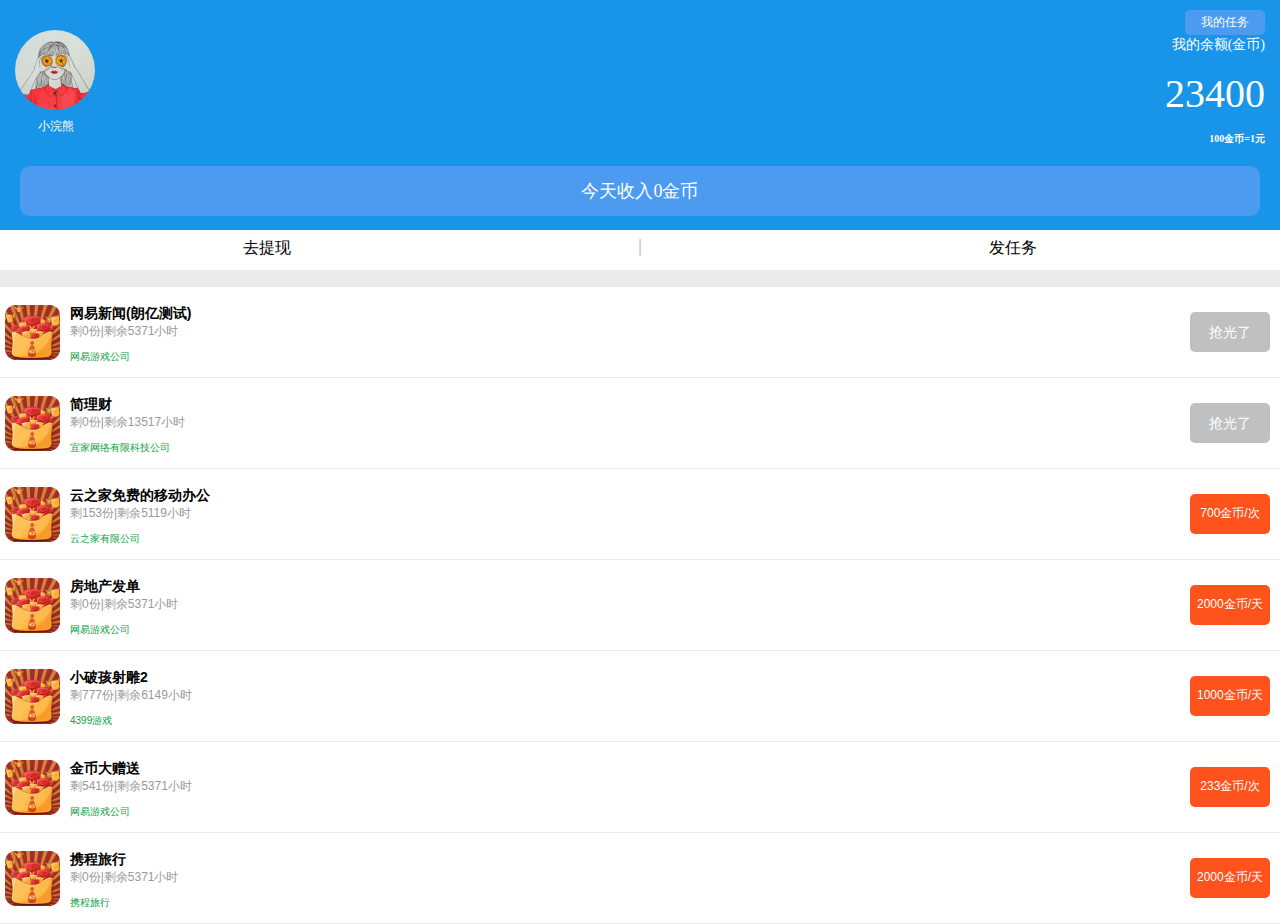
<file: index.html>
<!DOCTYPE html>
<html lang="en">
<head>
	<meta charset="UTF-8">
	<meta name="viewport" content="width=device-width,initial-scale=1">
	<title>昊泽赚钱</title>
	<link rel="stylesheet" type="text/css" href="bootstrap/css/bootstrap.min.css">
	<link rel="stylesheet" type="text/css" href="css/css.css">
	<link rel="stylesheet" type="text/css" href="css/task_list.css">
	<script type="text/javascript" src="bootstrap/js/jquery-2.2.0.min.js"></script>
	<script type="text/javascript" src="bootstrap/js/bootstrap.min.js"></script>
    <script type="text/javascript" src="bootstrap/js/holder.min.js"></script>
</head>
<body>
	 <div class="container-fluid bgColor">
	 	<div class="row row01_top01">
	 		<div class="col-xs-12">
	 			<div class="row">
			 		<div class="col-xs-4">
			            <a href="login.html"><img src="img/head.jpg" class="img_head"></a>
			            <p class="font01">小浣熊</p>	 
			 		</div>
			 		<div class="col-xs-2"></div>
			 		<div class="col-xs-6 row01_top01_01">
			 		    <div align="right"><a href="my_task.html"><button class="btn00"><span>我的任务</span></button></a></div>
			 			<p class="font02">我的余额(金币)</p>
			 			<p class="font03">23400</p>
			 			<p class="font04">100金币=1元</p>
			 		</div>	 				
	 			</div>
	 		</div>
	 		<div class="col-xs-12">
	 			<div class="row">
			 		<button class="btn01"><span class="font05">今天收入0金币</span></button>
	 			</div>
	 		</div>	 		
	 	</div>
	 	<div class="row row01_top02 bgfff">
	 		<div class="col-xs-5"><a href="submit.html"><p class="row03_p">去提现</p></a></div>
        	<div class="col-xs-2"><p class="row03_p01">|</p></div>
        	<div class="col-xs-5"><a href="publish.html"><p class="row03_p">发任务</p></a></div>
	 	</div>
	 	<div class="row row01_top03 "></div>
	 	<div class="row row03_top01 ">
	 		<a href="task01.html">
		 		<div class="col-xs-9 row03_top01_01">
		 			 <img src="img/icon.png" class="row03_img_icon">
		 			 <ul>
		 			 	<li class="row03_font01">网易新闻(朗亿测试)</li>
		 			 	<li class="row03_font02">剩0份|剩余5371小时</li>
		 			 	<li class="row03_font03" >网易游戏公司</li>
		 			 </ul>
		 		</div>
		 		<div class="col-xs-3 row03_top01_02" align="right">
		 			 <input type="button" value="抢光了" class="row03_btn02" >
		 		</div>
		 	</a>
	 	</div>
	 	<div class="row row03_top01">
	 		<a href="task01.html">
		 		<div class="col-xs-9 row03_top01_01">
		 			 <img src="img/icon.png" class="row03_img_icon">
		 			 <ul>
		 			 	<li class="row03_font01">简理财</li>
		 			 	<li class="row03_font02">剩0份|剩余13517小时</li>
		 			 	<li class="row03_font03" >宜家网络有限科技公司</li>
		 			 </ul>
		 		</div>
		 		<div class="col-xs-3 row03_top01_02" align="right">
		 			 <input type="button" value="抢光了" class="row03_btn02" >
		 		</div>
	 		</a>
	 	</div>
	 	<div class="row row03_top01">
	 		<a href="task01.html">
		 		<div class="col-xs-9 row03_top01_01">
		 			 <img src="img/icon.png" class="row03_img_icon">
		 			 <ul>
		 			 	<li class="row03_font01">云之家免费的移动办公</li>
		 			 	<li class="row03_font02">剩153份|剩余5119小时</li>
		 			 	<li class="row03_font03" >云之家有限公司</li>
		 			 </ul>
		 		</div>
		 		<div class="col-xs-3 row03_top01_02" align="right">
		 			 <input type="button" value="700金币/次" class="row03_btn01" >
		 		</div>
		 	</a>
	 	</div>
	 	<div class="row row03_top01">
	 		<a href="task01.html">
	 			<div class="col-xs-9 row03_top01_01">
		 			 <img src="img/icon.png" class="row03_img_icon">
		 			 <ul>
		 			 	<li class="row03_font01">房地产发单</li>
		 			 	<li class="row03_font02">剩0份|剩余5371小时</li>
		 			 	<li class="row03_font03" >网易游戏公司</li>
		 			 </ul>
		 		</div>
		 		<div class="col-xs-3 row03_top01_02" align="right">
		 			 <input type="button" value="2000金币/天" class="row03_btn01" >
		 		</div>
	 		</a>
	 	</div>	 	
	 	<div class="row row03_top01">
	 	    <a href="task01.html">
		 		<div class="col-xs-9 row03_top01_01">
		 			 <img src="img/icon.png" class="row03_img_icon">
		 			 <ul>
		 			 	<li class="row03_font01">小破孩射雕2</li>
		 			 	<li class="row03_font02">剩777份|剩余6149小时</li>
		 			 	<li class="row03_font03" >4399游戏</li>
		 			 </ul>
		 		</div>
		 		<div class="col-xs-3 row03_top01_02" align="right">
		 			 <input type="button" value="1000金币/天" class="row03_btn01" >
		 		</div>
		 	</a>
	 	</div>
	 	<div class="row row03_top01">
	 	    <a href="task01.html">
		 		<div class="col-xs-9 row03_top01_01">
		 			 <img src="img/icon.png" class="row03_img_icon">
		 			 <ul>
		 			 	<li class="row03_font01">金币大赠送</li>
		 			 	<li class="row03_font02">剩541份|剩余5371小时</li>
		 			 	<li class="row03_font03" >网易游戏公司</li>
		 			 </ul>
		 		</div>
		 		<div class="col-xs-3 row03_top01_02" align="right">
		 			 <input type="button" value="233金币/次" class="row03_btn01" >
		 		</div>
		 	</a>
	 	</div>
	 	<div class="row row03_top01">
	 	    <a href="task01.html">
		 		<div class="col-xs-9 row03_top01_01">
		 			 <img src="img/icon.png" class="row03_img_icon">
		 			 <ul>
		 			 	<li class="row03_font01">携程旅行</li>
		 			 	<li class="row03_font02">剩0份|剩余5371小时</li>
		 			 	<li class="row03_font03" >携程旅行</li>
		 			 </ul>
		 		</div>
		 		<div class="col-xs-3 row03_top01_02" align="right">
		 			 <input type="button" value="2000金币/天" class="row03_btn01" >
		 		</div>
		 	</a>
	 	</div>
	 </div>
</body>
</html>
</file>
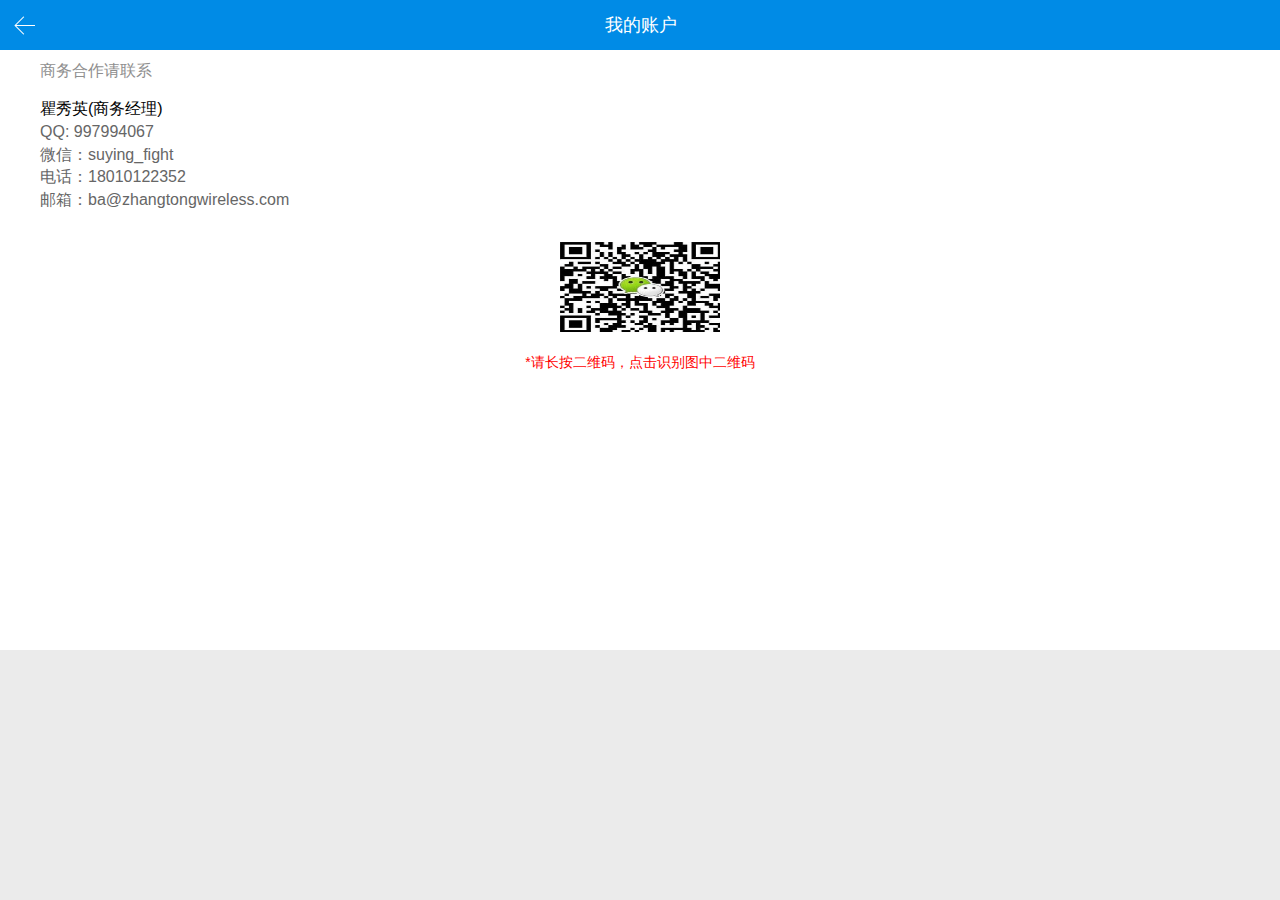
<file: link_us.html>
<!DOCTYPE html>
<html lang="en">
<head>
	<meta charset="UTF-8">
	<meta name="viewport" content="width=device-width,initial-scale=1">
	<title>联系我们</title>
	<link rel="stylesheet" type="text/css" href="bootstrap/css/bootstrap.min.css">
	<link rel="stylesheet" type="text/css" href="css/link_us.css">
	<script type="text/javascript" src="bootstrap/js/jquery-2.2.0.min.js"></script>
	<script type="text/javascript" src="bootstrap/js/bootstrap.min.js"></script>
    <script type="text/javascript" src="bootstrap/js/holder.min.js"></script>
</head>
<body>
	<div class="container-fluid">
		<div class="row row05_top01">
			<a href="index.html"><img src="img/left.png" class="row05_img_left"></a>
         	<p class="row05_font01">我的账户</p>
		</div> 
		<div class="row row05_top02">
		    <div class="col-xs-12">
			    <p class=" row05_font02">商务合作请联系</p>
				<div class=" row row05_top03">
					<ul>
						<li style="font-size: 16px;color: #000;">瞿秀英(商务经理)</li>
						<li>QQ: 997994067</li>
						<li>微信：suying_fight</li>
						<li>电话：18010122352</li>
						<li>邮箱：ba@zhangtongwireless.com</li>
					</ul>
				</div>
				<div class="row row05_top04" align="center">
					 <img src="img/2weima.gif" class="row05_img01">
					 <p class="row05_font04">*请长按二维码，点击识别图中二维码</p>
				</div>
			</div>		    
		</div>	
	</div>
</body>
</html>
</file>
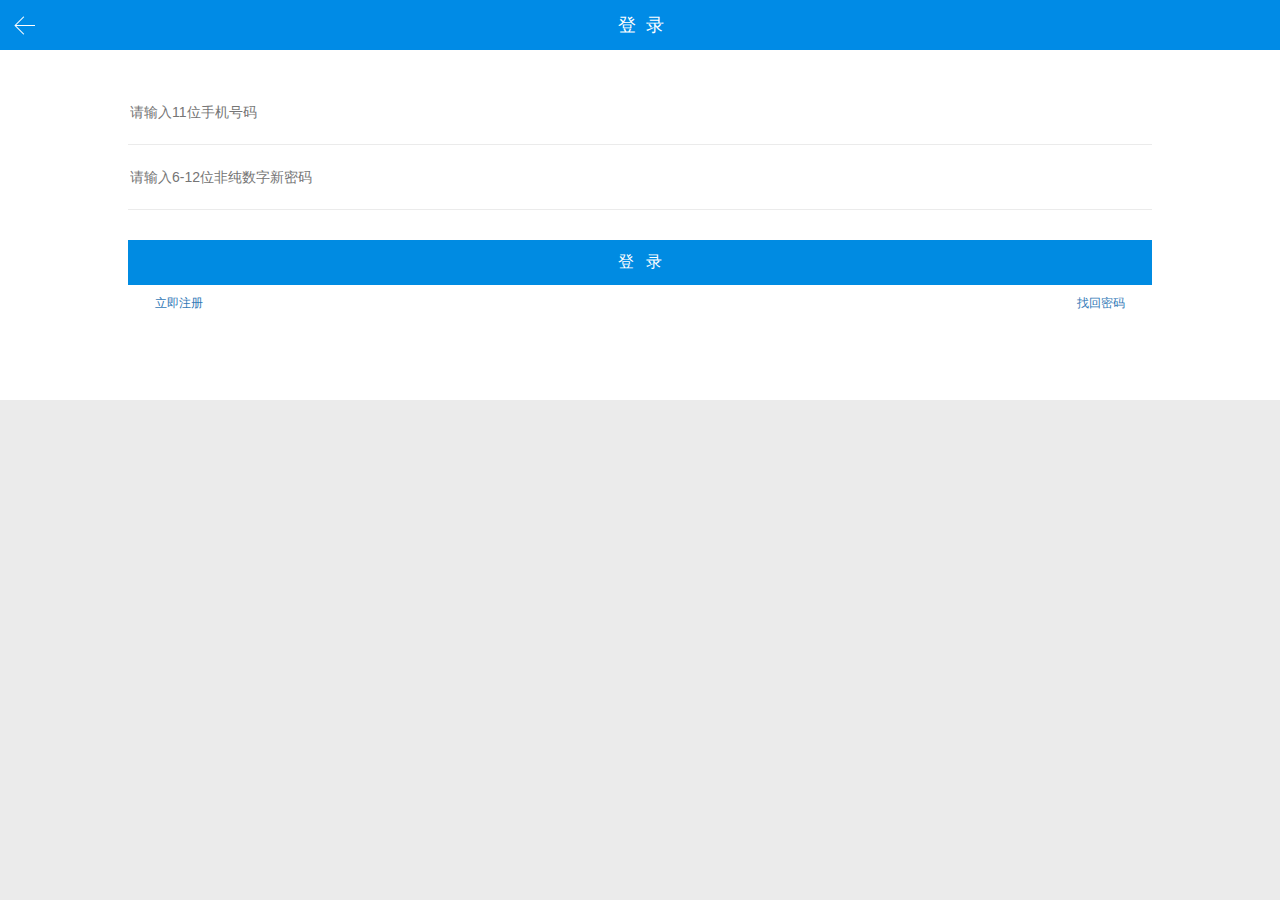
<file: login.html>
<!DOCTYPE html>
<html>
	<head>
		<meta charset="UTF-8">
		<meta name="viewport" content="width=device-width,initial-scale=1">
		<title>昊泽赚钱</title>
		<link rel="stylesheet" type="text/css" href="bootstrap/css/bootstrap.min.css">
		<link rel="stylesheet" type="text/css" href="css/login.css">
		<script type="text/javascript" src="bootstrap/js/jquery-2.2.0.min.js"></script>
		<script type="text/javascript" src="bootstrap/js/bootstrap.min.js"></script>
	    <script type="text/javascript" src="bootstrap/js/holder.min.js"></script>
	</head>
	<body>
		<div class="container-fluid">
			<div class="row row07_top01">
				<a href="index.html"><img src="img/left.png" class="row07_img_left"></a>
	         	<p class="row07_font01">登&nbsp;&nbsp;录</p>
		    </div> 
		    <div class="row row07_top02">
		    	<input type="text" placeholder="请输入11位手机号码" class="txt" />
		    	<input type="password" placeholder="请输入6-12位非纯数字新密码" class="pwd"/>
		    	<a href="#"><button class="btn01"><span class="row07_font02">登&nbsp;&nbsp;&nbsp;录</span></button></a>		    	
		    	<div class="col-xs-12">
		    		<div class="row07_top02_01">
			            <div class="col-xs-6"><span class="zhuce"><a href="register.html">立即注册</a></span></div>
			    	    <div class="col-xs-6" align="right"><span class="find"><a href="#">找回密码</a></span></div>
		    	    </div>
		    	</div>		    	
		    </div>
		</div>		
	</body>
</html>
</file>
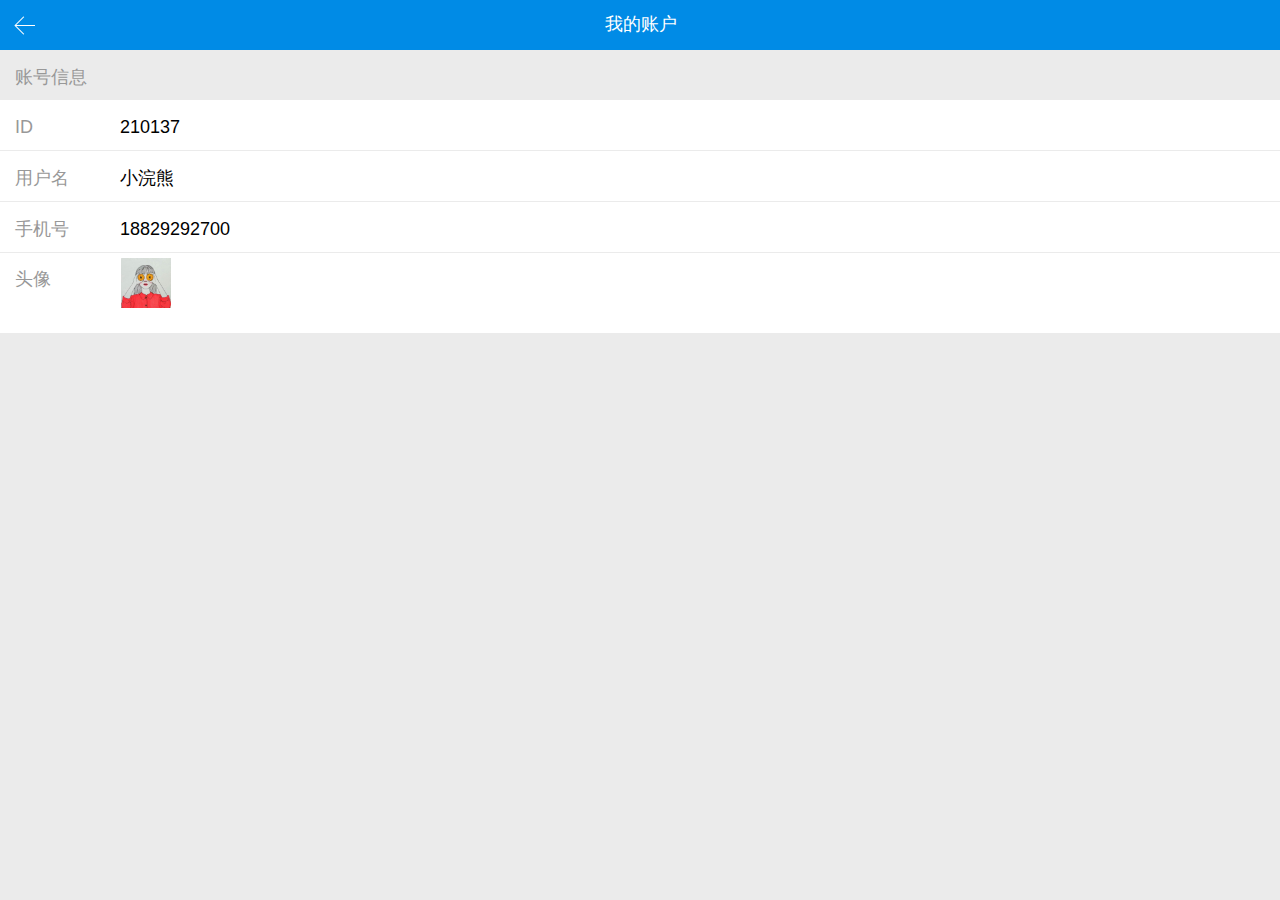
<file: my_account.html>
<!DOCTYPE html>
<html lang="en">
<head>
	<meta charset="UTF-8">
	<meta name="viewport" content="width=device-width,initial-scale=1">
	<title>我的账户</title>
	<link rel="stylesheet" type="text/css" href="bootstrap/css/bootstrap.min.css">
	<link rel="stylesheet" type="text/css" href="css/my_account.css">
	<script type="text/javascript" src="bootstrap/js/jquery-2.2.0.min.js"></script>
	<script type="text/javascript" src="bootstrap/js/bootstrap.min.js"></script>
    <script type="text/javascript" src="bootstrap/js/holder.min.js"></script>
</head>
<body>
	<div class="container-fluid">
		<div class="row row04_top01">
			<a href="index.html"><img src="img/left.png" class="row04_img_left"></a>
         	<p class="row04_font01">我的账户</p>
		</div>
		<div class="row row04_top02">
			<p>账号信息</p>
		</div>
		<div class="row row04_top03">
			<div class="col-xs-12 row04_font02">
			    <p class="row04_font00">ID</p><p class="row04_font03">210137</p>
			</div>
		</div>
		<div class="row row04_top04">
			<div class="col-xs-12 row04_font02">
			    <p class="row04_font00">用户名</p><p class="row04_font03">小浣熊</p>
			</div>
		</div>
		<div class="row row04_top05">
			<div class="col-xs-12 row04_font02">
			    <p class="row04_font00">手机号</p><p class="row04_font03">18829292700</p>
			</div>
		</div>
		<div class="row row04_top06">
			<div class="col-xs-12 row04_font02">
			    <span class="row04_font04">头像</san><img src="img/head.jpg" class="row04_img_02">
			</div>
		</div>
	</div>
</body>
</html>
</file>
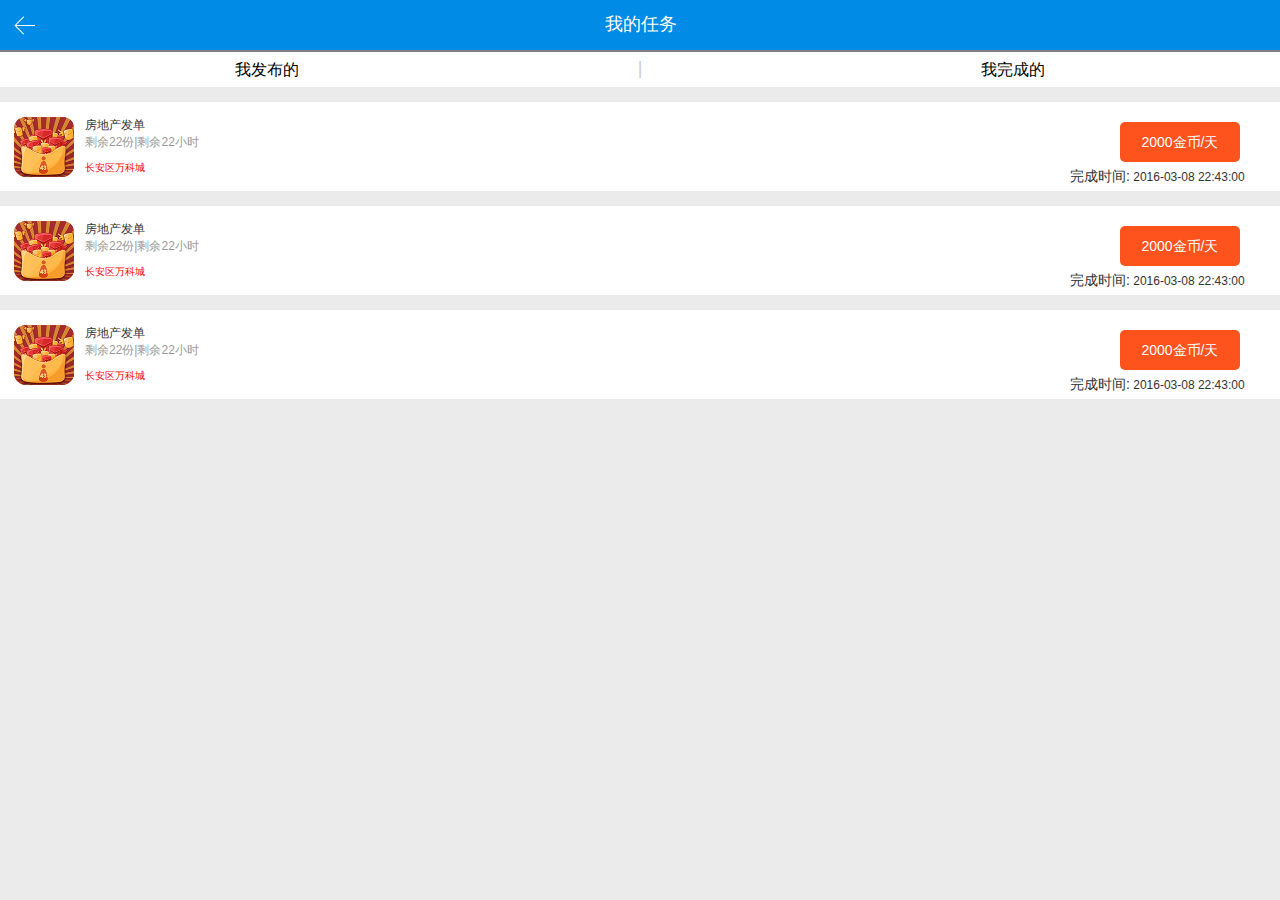
<file: my_task.html>
<!DOCTYPE html>
<html lang="en">
<head>
	<meta charset="UTF-8">
	<meta name="viewport" content="width=device-width,initial-scale=1">
	<title>我的任务</title>
	<link rel="stylesheet" type="text/css" href="bootstrap/css/bootstrap.min.css">
	<link rel="stylesheet" type="text/css" href="css/css01.css">
	<script type="text/javascript" src="bootstrap/js/jquery-2.2.0.min.js"></script>
	<script type="text/javascript" src="bootstrap/js/bootstrap.min.js"></script>
    <script type="text/javascript" src="bootstrap/js/holder.min.js"></script>
</head>
<body>
	<div class="container-fluid pspan">
        <div class="row row02_top01">
         	 <a href="index.html"><img src="img/left.png" class="row02_img_left"></a>
         	 <p class="row02_font01">我的任务</p>
        </div>
        <div class="row row02_top02"></div>
        <div class="row row02_top03">
        	<div class="col-xs-5">
        		<a href=""><p class="row02_font02">我发布的</p></a>
        	</div>
        	<div class="col-xs-2"><p class="row02_font03">|</p></div>
        	<div class="col-xs-5">
        		<a href=""><p class="row02_font02">我完成的</p></a>
        	</div>
        </div>
        <div class="row row02_top04" style="background:#fff;margin-top:15px;">
        	<div class="col-xs-8 row02_top04_01">
        		<img src="img/icon.png" class="row02_img_icon">
        		<ul>
        		    <li class="row02_font04">房地产发单</li>
        		    <li class="row02_font05">剩余22份|剩余22小时</li>
        		    <li class="row02_font08">长安区万科城</li>
        		</ul>
        	</div>
        	<div class="col-xs-4 row02_top04_02" align="right">
        		<input class="row02_btn01" type="button" value="2000金币/天">  	
        		<p class="row02_font10"><span class="row02_font11">完成时间:</span><span> 2016-03-08</span><span> 22:43:00</span></p>        	
        	</div>
        </div>
        <div class="row row02_top04" style="background:#fff;margin-top:15px;">
        	<div class="col-xs-8 row02_top04_01">
        		<img src="img/icon.png" class="row02_img_icon">
        		<ul>
        		    <li class="row02_font04">房地产发单</li>
        		    <li class="row02_font05">剩余22份|剩余22小时</li>
        		    <li class="row02_font08">长安区万科城</li>
        		</ul>
        	</div>
        	<div class="col-xs-4 row02_top04_02" align="right">
        		<input class="row02_btn01" type="button" value="2000金币/天">  	
        		<p class="row02_font10"><span class="row02_font11">完成时间:</span><span> 2016-03-08</span><span> 22:43:00</span></p>        	
        	</div>
        </div>
        <div class="row row02_top04" style="background:#fff;margin-top:15px;">
        	<div class="col-xs-8 row02_top04_01">
        		<img src="img/icon.png" class="row02_img_icon">
        		<ul>
        		    <li class="row02_font04">房地产发单</li>
        		    <li class="row02_font05">剩余22份|剩余22小时</li>
        		    <li class="row02_font08">长安区万科城</li>
        		</ul>
        	</div>
        	<div class="col-xs-4 row02_top04_02 " align="right">
        		<input class="row02_btn01" type="button" value="2000金币/天">  	
        		<p class="row02_font10"><span class="row02_font11">完成时间:</span><span> 2016-03-08</span><span> 22:43:00</span></p>        	
        	</div>
        </div>
	</div>
</body>
</html>
</file>
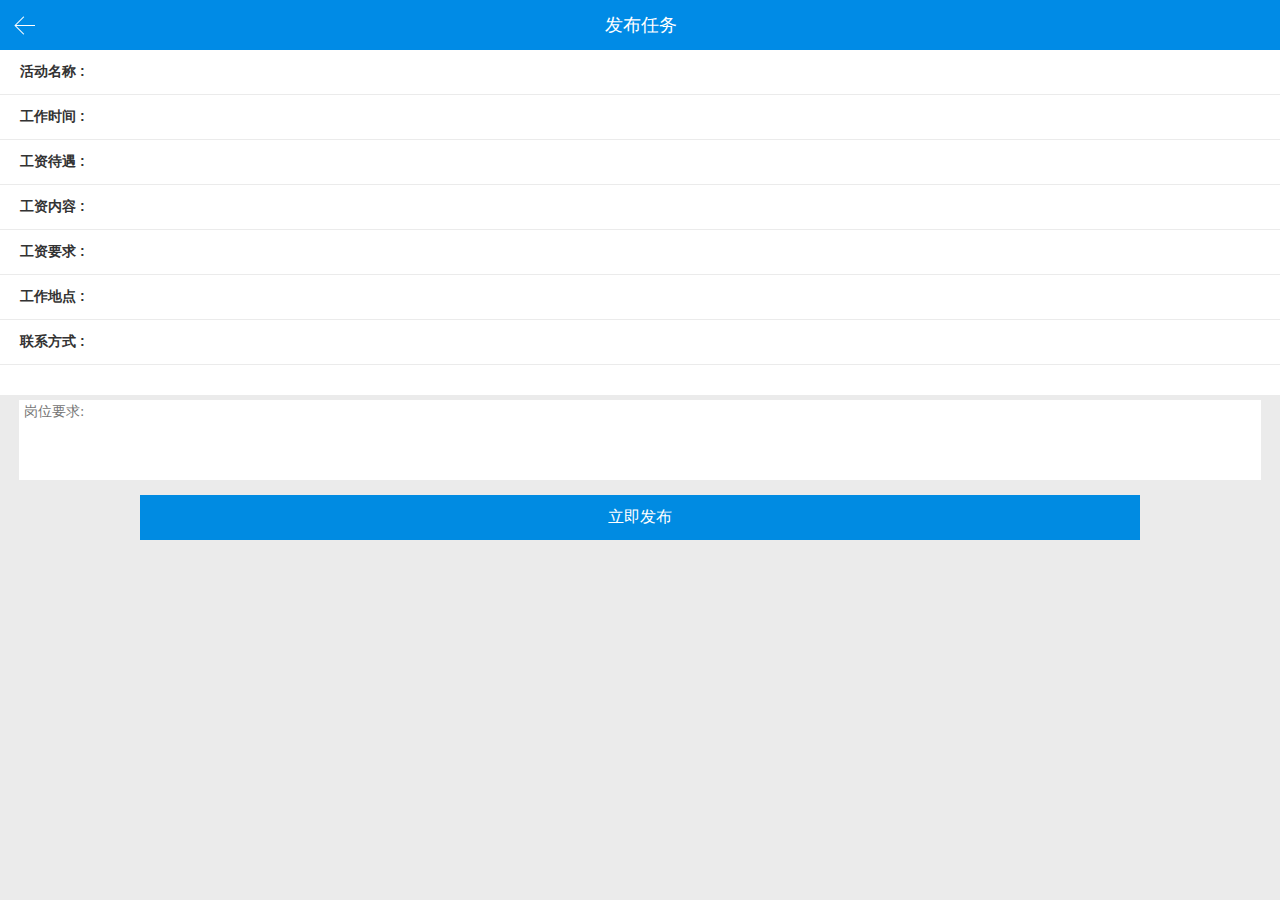
<file: publish.html>
<!DOCTYPE html>
<html>
	<head>
		<meta charset="UTF-8">
		<meta name="viewport" content="width=device-width,initial-scale=1">
		<title>昊泽赚钱</title>
		<link rel="stylesheet" type="text/css" href="bootstrap/css/bootstrap.min.css">
		<link rel="stylesheet" type="text/css" href="css/publish.css">
		<script type="text/javascript" src="bootstrap/js/jquery-2.2.0.min.js"></script>
		<script type="text/javascript" src="bootstrap/js/bootstrap.min.js"></script>
	    <script type="text/javascript" src="bootstrap/js/holder.min.js"></script>
	</head>
	<body>
		<div class="container-fluid">
			<div class="row row09_top01">
				<a href="index.html"><img src="img/left.png" class="row09_img_left"></a>
	         	<p class="row09_font01">发布任务</p>
		    </div> 
		    <div class="row row09_top02">
			    <form action="">
			      	<div class="bt"><label for="username">活动名称 :</label><input type="text" name="username"></div>
			      	<div class="bt"><label for="money">工作时间 :</label><input type="text" name="money" ></div>
			      	<div class="bt"><label for="number">工资待遇 :</label><input type="text" name="number"></div>
			      	<div class="bt"><label for="link">工资内容 :</label><input type="text" name="link"></div>
			      	<div class="bt"><label for="time">工资要求 :</label><input type="text" name="time"></div>
			      	<div class="bt"><label for="type">工作地点 :</label><input type="text" name="type"></div>
			      	<div class="bt"><label for="work">联系方式 :</label><input type="text" name="work"></div>
			    </form>
		    	
		    </div>	 
		    <div class="row">
		    	   <div class="row09_top03">
		    	   	   <textarea name="requires" rows="6" cols="70" placeholder="岗位要求:"></textarea>
		    	   </div>
		    </div>
		    <a href="#"><button class="btn01"><span class="row09_font04">立即发布</span></button></a>
		</div>
	</body>
</html>
</file>
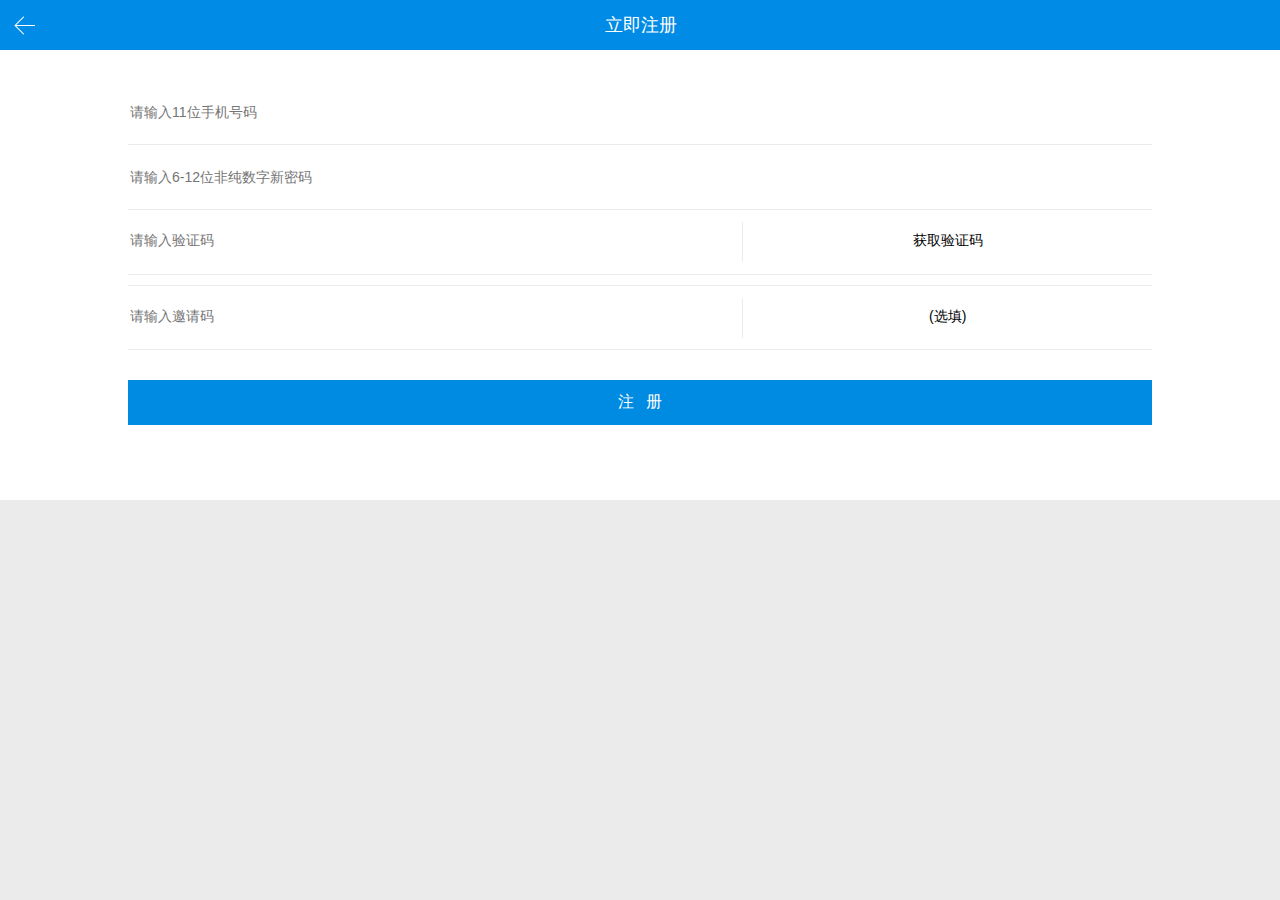
<file: register.html>
<!DOCTYPE html>
<html>
	<head>
		<meta charset="UTF-8">
		<meta name="viewport" content="width=device-width,initial-scale=1">
		<title>昊泽赚钱</title>
		<link rel="stylesheet" type="text/css" href="bootstrap/css/bootstrap.min.css">
		<link rel="stylesheet" type="text/css" href="css/register.css">
		<script type="text/javascript" src="bootstrap/js/jquery-2.2.0.min.js"></script>
		<script type="text/javascript" src="bootstrap/js/bootstrap.min.js"></script>
	    <script type="text/javascript" src="bootstrap/js/holder.min.js"></script>
	</head>
	<body>
		<div class="container-fluid">
			<div class="row row08_top01">
				<a href="index.html"><img src="img/left.png" class="row08_img_left"></a>
	         	<p class="row08_font01">立即注册</p>
		    </div> 
		    <div class="row row08_top02">
		    	<input	type="text" placeholder="请输入11位手机号码" class="row08_txt01">
		        <input	type="password" placeholder="请输入6-12位非纯数字新密码" class="row08_pwd">
		        <div class="row08_top02_01">
		        	<input type="text" placeholder="请输入验证码" class="row08_txt02"><div class="shu"></div>
		        	<p class="row08_font02">获取验证码</p>
		        </div>
		        <div class="row08_top02_02">
		        	<input type="text" placeholder="请输入邀请码" class="row08_txt03"><div class="shu"></div>
		        	<p class="row08_font03">(选填)</p>
		        </div>
		        <a href="#"><button class="btn01"><span class="row08_font04">注&nbsp;&nbsp;&nbsp;册</span></button></a>
		    </div>
		</div>
	</body>
</html>
</file>
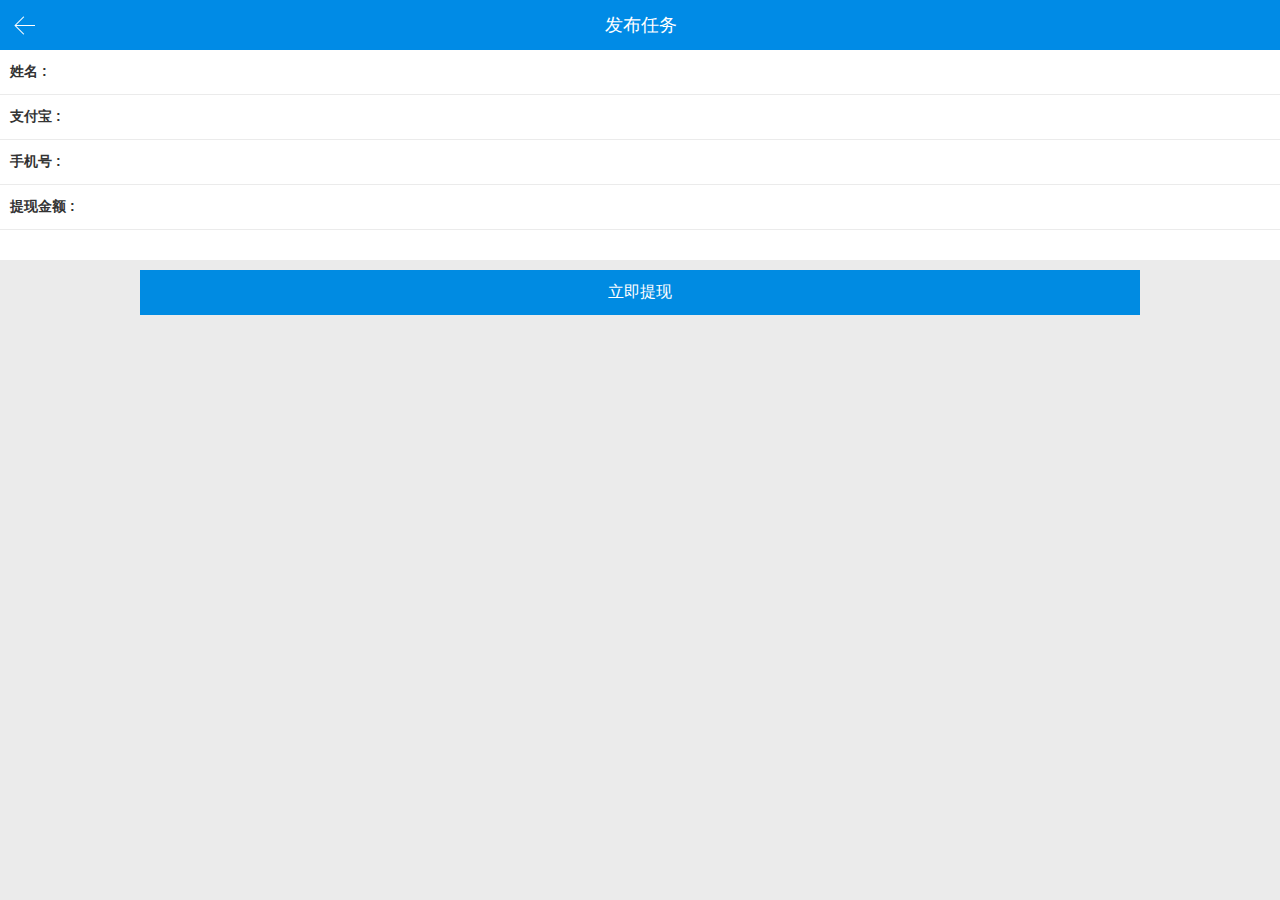
<file: submit.html>
<!DOCTYPE html>
<html>
	<head>
		<meta charset="UTF-8">
		<meta name="viewport" content="width=device-width,initial-scale=1">
		<title>昊泽赚钱</title>
		<link rel="stylesheet" type="text/css" href="bootstrap/css/bootstrap.min.css">
		<link rel="stylesheet" type="text/css" href="css/submit.css">
		<script type="text/javascript" src="bootstrap/js/jquery-2.2.0.min.js"></script>
		<script type="text/javascript" src="bootstrap/js/bootstrap.min.js"></script>
	    <script type="text/javascript" src="bootstrap/js/holder.min.js"></script>
	</head>
	<body>
		<div class="container-fluid">
			<div class="row row10_top01">
				<a href="index.html"><img src="img/left.png" class="row10_img_left"></a>
	         	<p class="row10_font01">发布任务</p>
		    </div> 
		    <div class="row row10_top02">
			    <form action="">
			      	<div class="bt"><label for="username" class="label01">姓名 :</label><input type="text" name="username" class="input01"></div>
			      	<div class="bt"><label for="money" class="label02">支付宝 :</label><input type="text" name="money" class="input02"></div>
			      	<div class="bt"><label for="number" class="label02">手机号 :</label><input type="text" name="number" class="input02"></div>
			      	<div class="bt"><label for="many" class="label03">提现金额 :</label><input type="text" name="many" class="input03"></div>
			    </form>		    	
		    </div>	 
		    <a href="#"><button class="btn01"><span class="row10_font04">立即提现</span></button></a>
		</div>
	</body>
</html>
</file>
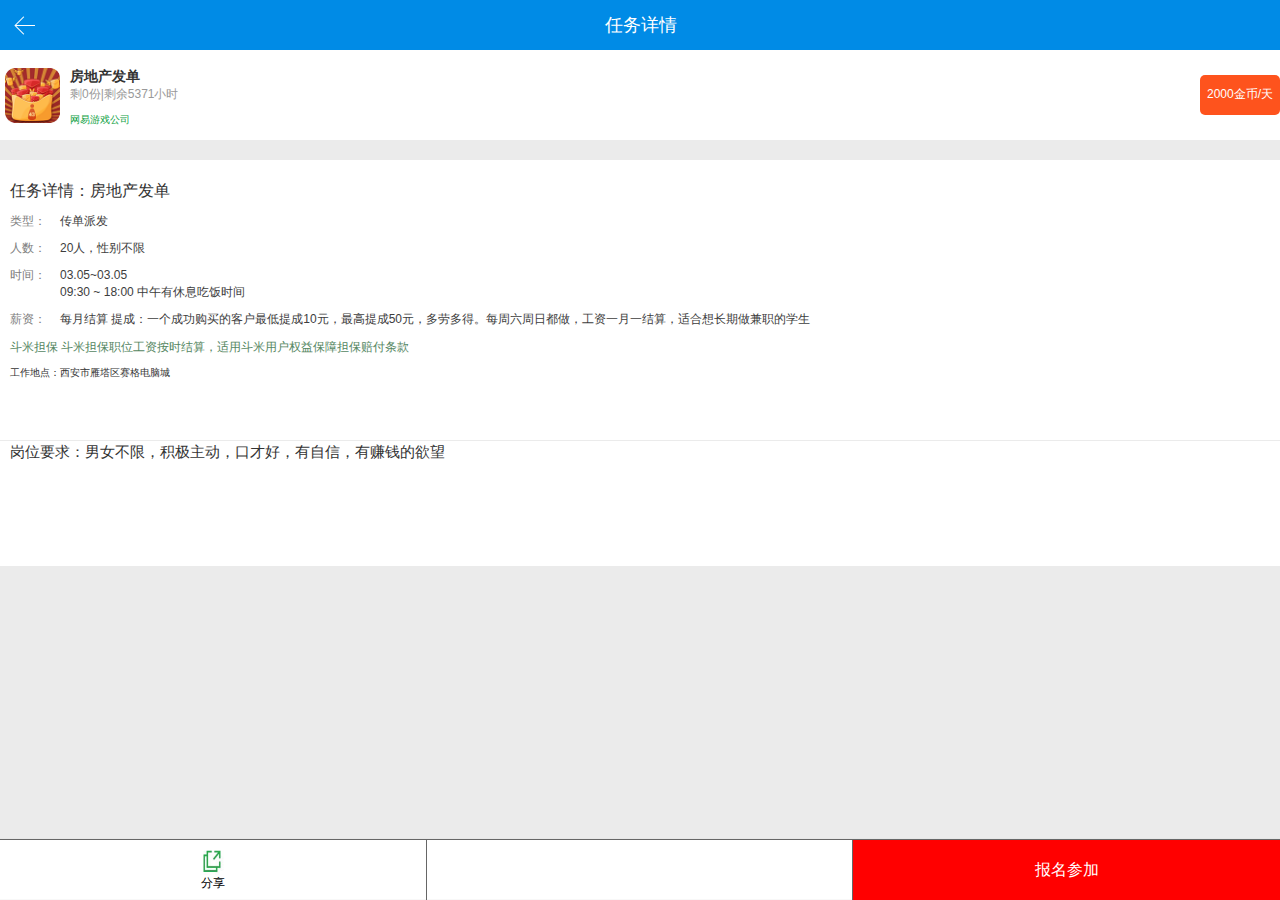
<file: task01.html>
<!DOCTYPE html>
<html lang="en">
<head>
	<meta charset="UTF-8">
	<meta name="viewport" content="width=device-width,initial-scale=1">
	<title>Document</title>
	<link rel="stylesheet" type="text/css" href="bootstrap/css/bootstrap.min.css">
	<link rel="stylesheet" type="text/css" href="css/task01.css">
	<script type="text/javascript" src="bootstrap/js/jquery-2.2.0.min.js"></script>
	<script type="text/javascript" src="bootstrap/js/bootstrap.min.js"></script>
    <script type="text/javascript" src="bootstrap/js/holder.min.js"></script>
</head>
<body>
	<div class="container-fluid">
		<div class="row row06_top01">
			<a href="index.html"><img src="img/left.png" class="row06_img_left"></a>
         	<p class="row06_font01">任务详情</p>
		</div> 
		<div class="row row06_top02">
	 		<div class="col-xs-9 row06_top02_01">
	 			 <img src="img/icon.png" class="row06_img_icon">
	 			 <ul>
	 			 	<li class="row06_font02">房地产发单</li>
	 			 	<li class="row06_font03">剩0份|剩余5371小时</li>
	 			 	<li class="row06_font04" >网易游戏公司</li>
	 			 </ul>
	 		</div>
	 		<div class="col-xs-3 row06_top02_02" align="right">
	 			 <input type="button" value="2000金币/天" class="row06_btn01" >
	 		</div>
	 	</div>
	 	<div class="row row06_top03">
	 	    <p class="row06_font05">任务详情：房地产发单</p>
            <p class="row06_font06">类型：</p>
	 	    <p class="row06_font07">传单派发</p>
	 	    <p class="row06_font06">人数：</p>
	 	    <p class="row06_font07">20人，性别不限</p>
	 	    <p class="row06_font06">时间：</p>
	 	    <p class="row06_font07">
	 	    		   03.05~03.05<br/>
	 	    		   09:30 ~ 18:00  中午有休息吃饭时间
	 	    </p>
	 	    <div class="row06_font06">薪资：</div>
	 	    <div class="row06_font07 mgleft"><p>每月结算 提成：一个成功购买的客户最低提成10元，最高提成50元，多劳多得。每周六周日都做，工资一月一结算，适合想长期做兼职的学生</p></div>
	 	    <p class="row06_font08">斗米担保 斗米担保职位工资按时结算，适用斗米用户权益保障担保赔付条款</p>
		 	<p class="row06_font09">工作地点：西安市雁塔区赛格电脑城</p>
	 	</div>
	 	<div class="row row06_top04">
	 		<p class="row06_font10">岗位要求：</p><p>男女不限，积极主动，口才好，有自信，有赚钱的欲望</p>
	 	</div>
	 	<nav class="navbar navbar-default navbar-fixed-bottom">
            <div class="container-fluid">
			 	<div class="row row06_top05">
			 		<a href="">
			 			<div class="col-xs-4 row06_top05_01" align="center">
				 			<img src="img/share.gif" class="row06_img_forward">
				 			<p class="row06_font11">分享</p>
			 		    </div>
			 		</a>	 		
			 		<div class="col-xs-4" id="row06_top05_02" align="center" >
			 		    <a href="tel:18829292700">
					 		<img src="img/phone.gif" class="row06_img_call" >
					 		<p class="row06_font12">手机</p>
					 	</a>	
			 		</div>			 		
			 		<div class="col-xs-4" id="row06_top05_03">
			 			  <button><span>报名参加</span></button>
			 		</div>	
			 	</div>
			</div>
		</nav>
	</div>
	<script type="text/javascript">
	    var oLink=document.getElementById("row06_top05_02");
	    var oImg=oLink.getElementsByTagName("img")[0];
        var oPhone=oLink.getElementsByTagName("p")[0];
        var oJoin=document.getElementById("row06_top05_03");
        var oBtn=oJoin.getElementsByTagName("button")[0];
  
        oBtn.onclick=function(){
        	oImg.style.display="block";
        	oPhone.style.display="block";
        }
	</script>
</body>
</html>
</file>
<file: css/css.css>
/*主要为首页的样式代码*/
.container-fluid a{color: #000;}
body{background: #ebebeb;}
.bgfff{background: #fff;margin-bottom: 2px;}
.row01_top01{height: 230px;background:#1895e8;color: #fff;font-family: "黑体";}
.img_head{width:80px; height: 80px;border-radius: 50% 50%;margin-top:30px;}
.font01{margin-left:23.2px;margin-top:8px;font-size:12px; }
.btn00{width:80px;height: 25px;font-size: 12px;color: #fff;border-radius:5px 5px;margin-top: 10px;border:none;background: #4c9bf1; }
.font02,.font03,.font04{text-align: right;}
.font03{font-size: 40px;}
.font04{font-size: 10px;font-weight: bolder;}
.btn01{width:96.8%;height:50px;border-radius:10px 10px;margin-left:1.6%;margin-top: 10px; background: #4c9bf1;font-size: 18px;border: none;}
.font05{color: #fff;}
.row01_top02{height: 40px;}
.row01_top02 a{ text-decoration: none;color: #000;}

.row03_p,.row03_p01{text-align: center;}
.row03_p{font-size: 16px;padding-top: 7px;}
.row03_p01{font-size: 18px;color: #ccc;padding-top: 4px;}

.row01_top03{border-bottom: 15px solid #ebebeb;}
.row01_top04{height: 49px;background: #fff;border-top: 1px solid #ebebeb;}
.row01_top04 p{padding-top: 16px;font-family: "微软雅黑";}
.row01_top04_01{border-right: 1px solid #ebebeb;}

.row01_top02_01,.row01_top02_02,.row01_top02_03{width:32%;text-align: center;margin-top:10px;float: left;}
.span10{padding-top: 10px;}
.span01,.span02{font-size:18px;color:#ebebeb;float: left;padding-top: 6px;}
</file>
<file: css/task_list.css>
html{font-size:0px}/*默认配置*/
@media screen and (min-width:321px) and (max-width:375px){html{font-size:0px}}
@media screen and (min-width:376px) {html{font-size:10px}}
body{background:#ebebeb; }
.row03_top00{width: 110%;height: 50px;background:#008be6;color: #fff;font-size: 14px;padding-left: 15px; position: fixed;z-index: 1;}
.row03_font00{font-size: 18px;text-align:center;margin-top: 12px;}
.row03_img_left{margin-top: 12px;padding-left:10px;position:absolute;float: left;}

.row03_top01{height:90px;margin-bottom: 1px;background: #fff;}
.row03_top01_01{padding-left: 0;}
.row03_top01_02{padding-left:0px;margin-left: -5px;padding-right: 25px;}
.row03_img_icon{width: 55px;height: 55px;border-radius: 9px 9px;margin-top:18px;margin-left:5px;float: left;}
.row03_top01 ul{list-style: none;margin-left: 30px;margin-top: 16px;}
.row03_font01{font-size: 14px;font-weight: bold;}
.row03_font02{font-size: 12px;color: #999;}
.row03_font03{font-size: 10px;margin-top: 10px;color: #11a245;}
.row03_btn01,.row03_btn02{width: 80px;height: 40px;color:#fff;background: #fe531d;font-size: 12px;border: none;border-radius:5px 5px;margin-top: 25px;margin-right:-2rem;text-align: center;padding-left: 6px;}

.row03_btn01{background: #fe531d;font-size: 12px;}
.row03_btn02{background: #C0C0C0;font-size: 14px;}
.mar_bt{margin-bottom: 45px;}
</file>
<file: css/link_us.css>
html{font-size: 6px}
@media screen and (min-width:322px) and (max-width:432px){html{font-size: 6px}}
@media screen and (min-width:432px) and (max-width:522px){html{font-size: 8px}}
@media screen and (min-width:522px){html{font-size: 10px}}
body{background: #ebebeb;}
.row05_top01{height: 50px;background:#008be6;color: #fff;}
.row05_img_left{margin-top: 12px;margin-left:10px;float: left;}
.row05_font01{font-size: 18px;text-align:center;margin-top:13px;margin-right:35px;}
.row05_top02{height:600px;background: #fff;}
.row05_font02{font-size: 16px;color: #8f8f8f;margin-left: 25px;margin-top: 10px;margin-bottom: 15px;}
.row05_top03 ul{list-style: none;}
.row05_top03 ul li{font-size: 16px;color: #666666;}
.row05_top04 img{width:16rem;height:9rem;}
.row05_img01{margin-top: 2rem;}
.row05_font04{color: #f00;margin-top: 20px;}
</file>
<file: css/login.css>
body{background: #ebebeb;}
.row07_top01{height: 50px;background:#008be6;color: #fff;}
.row07_img_left{margin-top: 12px;margin-left:10px;float: left;}
.row07_font01{font-size: 18px;text-align:center;margin-top:13px;margin-right:35px;}
.row07_top02{height: 350px;background:#fff;}
input:focus{outline: none;}
.txt,.pwd{width:80%;height:65px;margin-left:10%;border: none;border-bottom: 1px solid #ebebeb;color: #000;}
.txt{margin-top: 30px;}
.btn01{width:80%;height: 45px;margin-left:10%;margin-top: 30px;border:none;background: #008be2;}
.row07_font02{color: #fff;font-size: 16px;font-family: "微软雅黑";}
.row07_top02_01{width: 80%;height:30px;margin-left: 10%;margin-top: 10px;font-size: 12px;}
.row07_top02_01 a{text-decoration: none;}
</file>
<file: css/my_account.css>
body{background:#ebebeb; }
p {padding-top: 15px;}
.row04_top01{height: 50px;background:#008be6;color: #fff;}
.row04_img_left{margin-top: 12px;margin-left:10px;float: left;}
.row04_font01{font-size: 18px;text-align:center;margin-top:-3px;margin-right:35px;}
.row04_top02{height: 50px;}
.row04_top02 p{font-size: 18px;color:#989898;margin-left:15px;}
.row04_top03,.row04_top04,.row04_top05{height: 50px;background: #fff;margin-bottom: 1px;}
.row04_top06{height: 80px;background: #fff;}
.row04_font00{float: left;width: 100px;}
.row04_font02{font-size: 18px;color:#989898;}
.row04_font03{font-size: 18px;color:#000;margin-left: 5px;float: left;}
.row04_img_02{width: 50px;height: 50px;margin-top: 5px;margin-left: 70px;}
</file>
<file: css/css01.css>
html{font-size:8px}/*默认配置*/
@media screen and (min-width:321px) and (max-width:375px){html{font-size:8px}}
@media screen and (min-width:376px) {html{font-size:10px}}
body{background: #ebebeb;}
.row02_top01{height: 50px;background:#008be6;color: #fff;font-size: 14px; }
.row02_img_left{margin-top: 12px;margin-left:10px;float: left;}
.row02_font01{font-size: 18px;text-align:center;margin-top: 12px;margin-right:35px;}
.row02_top02{height: 2px;background-color:#808080;}
.row02_top03{height: 35px;background: #fff;}
.row02_top03 a{text-decoration:none; color: #000;}
.row02_font02{font-size: 16px;padding-top: 7px;}
.row02_font03{font-size: 18px;color: #ccc;padding-top: 4px;}
.row02_top03 p{text-align: center};
.row02_top03 span{text-align: center};
.row02_top04{margin-top: 10px;margin-right: -15px;}
.row02_top04 ul{list-style: none;margin-left: 3.5rem;}
.row02_top04_02{margin-left: -1.0rem;margin-top:20px;}
.row02_top04_01{margin-left: -5px;}
.row02_top04_01 span{float: left;}
.row02_img_icon{width:6rem;height:6rem;border-radius:0.9rem 0.9rem;margin-left: 4px;margin-top:15px;float: left;}
.row02_img_logo{margin-top: 2px;}
.row02_top04 p{text-align: left;line-height: 8px;}
.row02_font04{margin-top: 15px;}
.row02_font04,.row02_font05{font-size: 1.2rem;}
.row02_font05{color: #999;}
.row02_font08{font-size: 1rem;color: red;padding-top: 10px;}
.row02_btn01{width: 12rem;height: 4rem;color:#fff;border: none;border-radius:5px 5px;background: #fe531d;}
.row02_font09{color: #fff;}
.row02_font10{width:18rem;text-align: left;font-size:1.2rem;margin-top: 1.0rem;}
.row02_btn01{margin-right: 10px;}
.txt-left{text-align: right;margin-top: 10px;}
.txt-left p{text-align: right;margin-top: 12px;font-size: 14px;}
.txt-left p span{font-size: 1.2rem;}
.row02_font11{font-size: 1.4rem;}
</file>
<file: css/publish.css>
@media screen and (max-width:350px){
.row09_top02 label{width:30%;}
.row09_top02 input{width:70%;}
}
@media screen and (min-width:350px) and (max-width:432px){
.row09_top02 label{width:25%;}
.row09_top02 input{width:75%;}
}
@media screen and (min-width:432px) and (max-width:575px){
.row09_top02 label{width:20%;}
.row09_top02 input{width:75%;}
}
@media screen and (min-width:575px) and (max-width:675px){
.row09_top02 label{width:16%;}
.row09_top02 input{width:84%;}
}
@media screen and (min-width:675px) and (max-width:800px){
.row09_top02 label{width:13%;}
.row09_top02 input{width:87%;}
}
@media screen and (min-width:800px) {
.row09_top02 label{width:11%;}
.row09_top02 input{width:89%;}
}
body{background: #ebebeb;}
.row09_top01{height: 50px;background:#008be6;color: #fff;}
.row09_img_left{margin-top: 12px;margin-left:10px;float: left;}
.row09_font01{font-size: 18px;text-align:center;margin-top:13px;margin-right:35px;}
.row09_top02{height: 345px;background: #fff;}
input:focus{outline: none;}
textarea:focus{outline: none;}
.bt{height:45px;border-bottom: 1px solid #ebebeb;}
.row09_top02 label{height:34px;padding-left:20px;}
.row09_top02 input{height:45px;border: none;border-bottom: 1px solid #ebebeb;color: #000;font-family: "微软雅黑";}
textarea{width:97%;margin-left:1.5%;height: 80px;margin-top:5px;border: none;padding-left: 5px;font-family: "微软雅黑";padding-top:-20px;resize: none;}
.btn01{width:80%;height: 45px;margin-left:10%;margin-top: 10px;border:none;background: #008be2;margin-bottom: 20px;}
.row09_font04{color: #fff;font-size: 16px;font-family: "微软雅黑";}
</file>
<file: css/register.css>
body{background: #ebebeb;}
.row08_top01{height: 50px;background:#008be6;color: #fff;}
.row08_img_left{margin-top: 12px;margin-left:10px;float: left;}
.row08_font01{font-size: 18px;text-align:center;margin-top:13px;margin-right:35px;}
.row08_top02{height: 450px;background:#fff;}
input:focus{outline: none;}
.row08_txt01,.row08_top02_01,.row08_top02_02,.row08_pwd{width:80%;height:65px;margin-left:10%;border: none;border-bottom: 1px solid #ebebeb;color: #000;}
.row08_txt01{margin-top: 30px;}
.row08_txt02,.row08_txt03{width:60%;height:60px;border: none;color: #000;float: left;}
.shu{width: 1px;height: 40px;background: #EBEBEB;float: left;margin-top: 12px;}
.row08_font02,.row08_font03{text-align: center;padding-top: 20px;}
.row08_top02_02{margin-top:10px;border-top: 1px solid #ebebeb;}
.btn01{width:80%;height: 45px;margin-left:10%;margin-top: 30px;border:none;background: #008be2;}
.row08_font04{color: #fff;font-size: 16px;font-family: "微软雅黑";}
</file>
<file: css/submit.css>
@media screen and (max-width:350px){
.label01{width:25%;}
.input01{width:75%;}
.label02{width:28%;}
.input02{width:72%;}
.label03{width:30%;}
.input03{width:70%;}
}
@media screen and (min-width:350px) and (max-width:432px){
.label01{width:20%;}
.input01{width:80%;}
.label02{width:23%;}
.input02{width:77%;}
.label03{width:25%;}
.input03{width:75%;}
}
@media screen and (min-width:432px) and (max-width:575px){
.label01{width:15%;}
.input01{width:85%;}
.label02{width:18%;}
.input02{width:82%;}
.label03{width:20%;}
.input03{width:80%;}
}
@media screen and (min-width:575px) and (max-width:675px){
.label01{width:11%;}
.input01{width:89%;}
.label02{width:14%;}
.input02{width:86%;}
.label03{width:16%;}
.input03{width:84%;}
}
@media screen and (min-width:675px) and (max-width:800px){
.label01{width:8%;}
.input01{width:92%;}
.label02{width:11%;}
.input02{width:89%;}
.label03{width:13%;}
.input03{width:87%;}
}
@media screen and (min-width:800px) {
.label01{width:7%;}
.input01{width:93%;}
.label02{width:9%;}
.input02{width:91%;}
.label03{width:11%;}
.input03{width:89%;}
}

body{background: #ebebeb;}
.row10_top01{height: 50px;background:#008be6;color: #fff;}
.row10_img_left{margin-top: 12px;margin-left:10px;float: left;}
.row10_font01{font-size: 18px;text-align:center;margin-top:13px;margin-right:35px;}
.row10_top02{height: 210px;background: #fff;}
input:focus{outline: none;}
.bt{height:45px;border-bottom: 1px solid #ebebeb;}
.row10_top02 label{height:34px;padding-left:10px;}
.row10_top02 input{height:45px;border: none;border-bottom: 1px solid #ebebeb;color: #000;font-family: "微软雅黑";}
.btn01{width:80%;height: 45px;margin-left:10%;margin-top: 10px;border:none;background: #008be2;margin-bottom: 20px;}
.row10_font04{color: #fff;font-size: 16px;font-family: "微软雅黑";}
</file>
<file: css/task01.css>
html{font-size:0px}/*默认配置*/
@media screen and (min-width:321px) and (max-width:375px){html{font-size:0px}}
@media screen and (min-width:376px) {html{font-size:10px}}
body{background: #ebebeb;}
.row06_top02_01{padding-left: 0px;}
.row06_top01{height: 50px;background:#008be6;color: #fff;}
.row06_img_left{margin-top: 12px;margin-left:10px;float: left;}
.row06_font01{font-size: 18px;text-align:center;margin-top:13px;margin-right:35px;}
.row06_top02{height:90px;margin-bottom: 1px;background: #fff;}
.row06_top02_02{padding-left:0px;margin-left: -5px;}
.row06_img_icon{width: 55px;height: 55px;border-radius: 9px 9px;margin-top:18px;margin-left:5px;float: left;}
.row06_top02 ul{list-style: none;margin-left: 30px;margin-top: 16px;}
.row06_font02{font-size: 14px;font-weight: bold;}
.row06_font03{font-size: 12px;color: #999;}
.row06_font04{font-size: 10px;margin-top: 10px;color: #11a245;}
.row06_btn01{width: 80px;height: 40px;color:#fff;background: #fe531d;font-size: 12px;border: none;border-radius:5px 5px;margin-top: 25px;margin-right:-2rem;text-align: center;padding-left: 6px;}
.row06_top03{margin-top: 20px;background: #fff;height: 280px;}
.row06_font05,.row06_font06,.row06_font07,.row06_font08,.row06_font09{margin-left: 10px;}
.row06_font05{font-size: 16px;margin-top: 20px;}
.row06_font06{font-size: 12px;color:#808080;width: 50px;float: left;}
.row06_font07{font-size: 12px;color:#3d3d3d;}
.row06_font08{font-size: 12px;color: #558762;}
.row06_font09{font-size: 10px;}
.row06_top04{height: 125px;background: #fff;font-size:15px;font-weight:500;margin-top: 1px;margin-bottom: 60px;}
.row06_font10{margin-left: 10px;float: left;}
.row06_top05{height: 60px;background: #fff;border-top:1px solid #666; }
.row06_top05 a{text-decoration: none;color: #000;}
.row06_top05 img{width: 25px;height: 25px;margin-top: 10px;}
.row06_top05_01{height:60px;border-right: 1px solid #666;}
#row06_top05_02{height:60px;border-right: 1px solid #666;}
#row06_top05_02 p{display: none;}
#row06_top05_02 img{display: none;}
.row06_font11,.row06_font12{font-size: 12px;}
button:focus{outline: none;}
#row06_top05_03{padding-left: 0px;padding-right: 0px;}
#row06_top05_03 button{width:100%;height: 60px;background: #f00;font-size: 16px;color: #fff;border: none;}
#row06_top05_03 span{text-align:center;margin-top: 20px;}
.mgleft{margin-left: 60px;}
</file>
